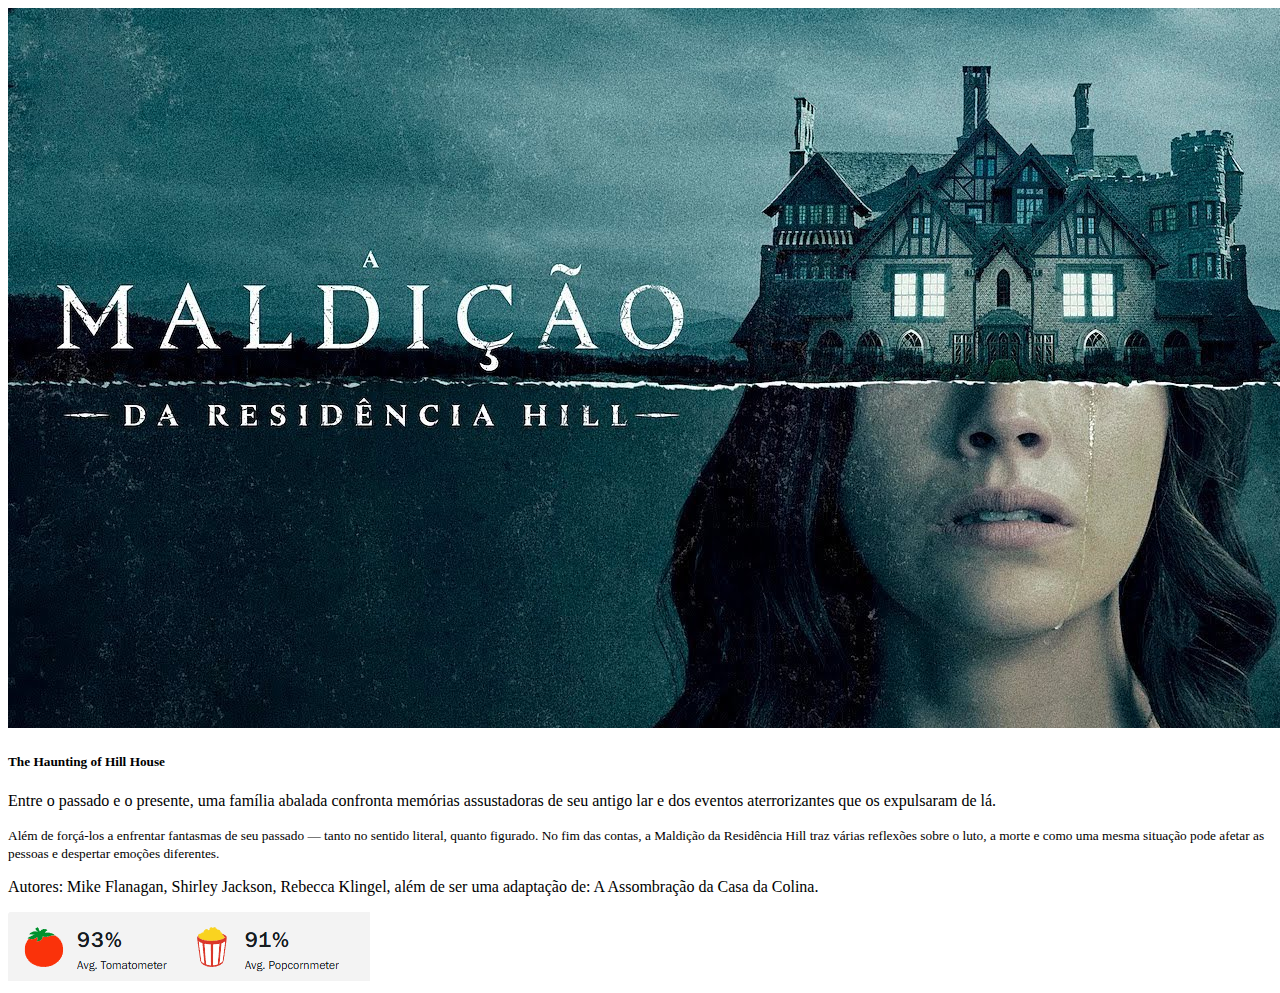
<file: public/detalhes1.html>
<!DOCTYPE html>
<html lang="en">
<head>
    <meta charset="UTF-8">
    <meta name="viewport" content="width=device-width, initial-scale=1.0">
    <title>Castlevania Series - Maldição da Casa Hill</title>
    <script src="app.js"></script>
    <link href="https://cdn.jsdelivr.net/npm/bootstrap@5.3.5/dist/css/bootstrap.min.css" rel="stylesheet" integrity="sha384-SgOJa3DmI69IUzQ2PVdRZhwQ+dy64/BUtbMJw1MZ8t5HZApcHrRKUc4W0kG879m7" crossorigin="anonymous">
</head>
<body>
  <div class="card mb-3">
    <img src="maldicaohill.jpg" class="card-img-top" alt="...">
    <div class="card-body">
      <h5 class="card-title">The Haunting of Hill House</h5>
      <p class="card-text">Entre o passado e o presente, uma família abalada confronta memórias assustadoras de seu antigo lar e dos eventos aterrorizantes que os expulsaram de lá.</p>
      <p class="card-text"><small class="text-body-secondary">Além de forçá-los a enfrentar fantasmas de seu passado — tanto no sentido literal, quanto figurado. No fim das contas, a Maldição da Residência Hill traz várias reflexões sobre o luto, a morte e como uma mesma situação pode afetar as pessoas e despertar emoções diferentes.</small></p>
    </div>
  </div>
  <div class="card">
    <div class="card-body">
      <p class="card-text">Autores: Mike Flanagan, Shirley Jackson, Rebecca Klingel, além de ser uma adaptação de: A Assombração da Casa da Colina.</p>
    </div>
    <img src="hilltomate.png" class="card-img-bottom" alt="...">
  </div>
    </div>
</body>
</html>
</file>
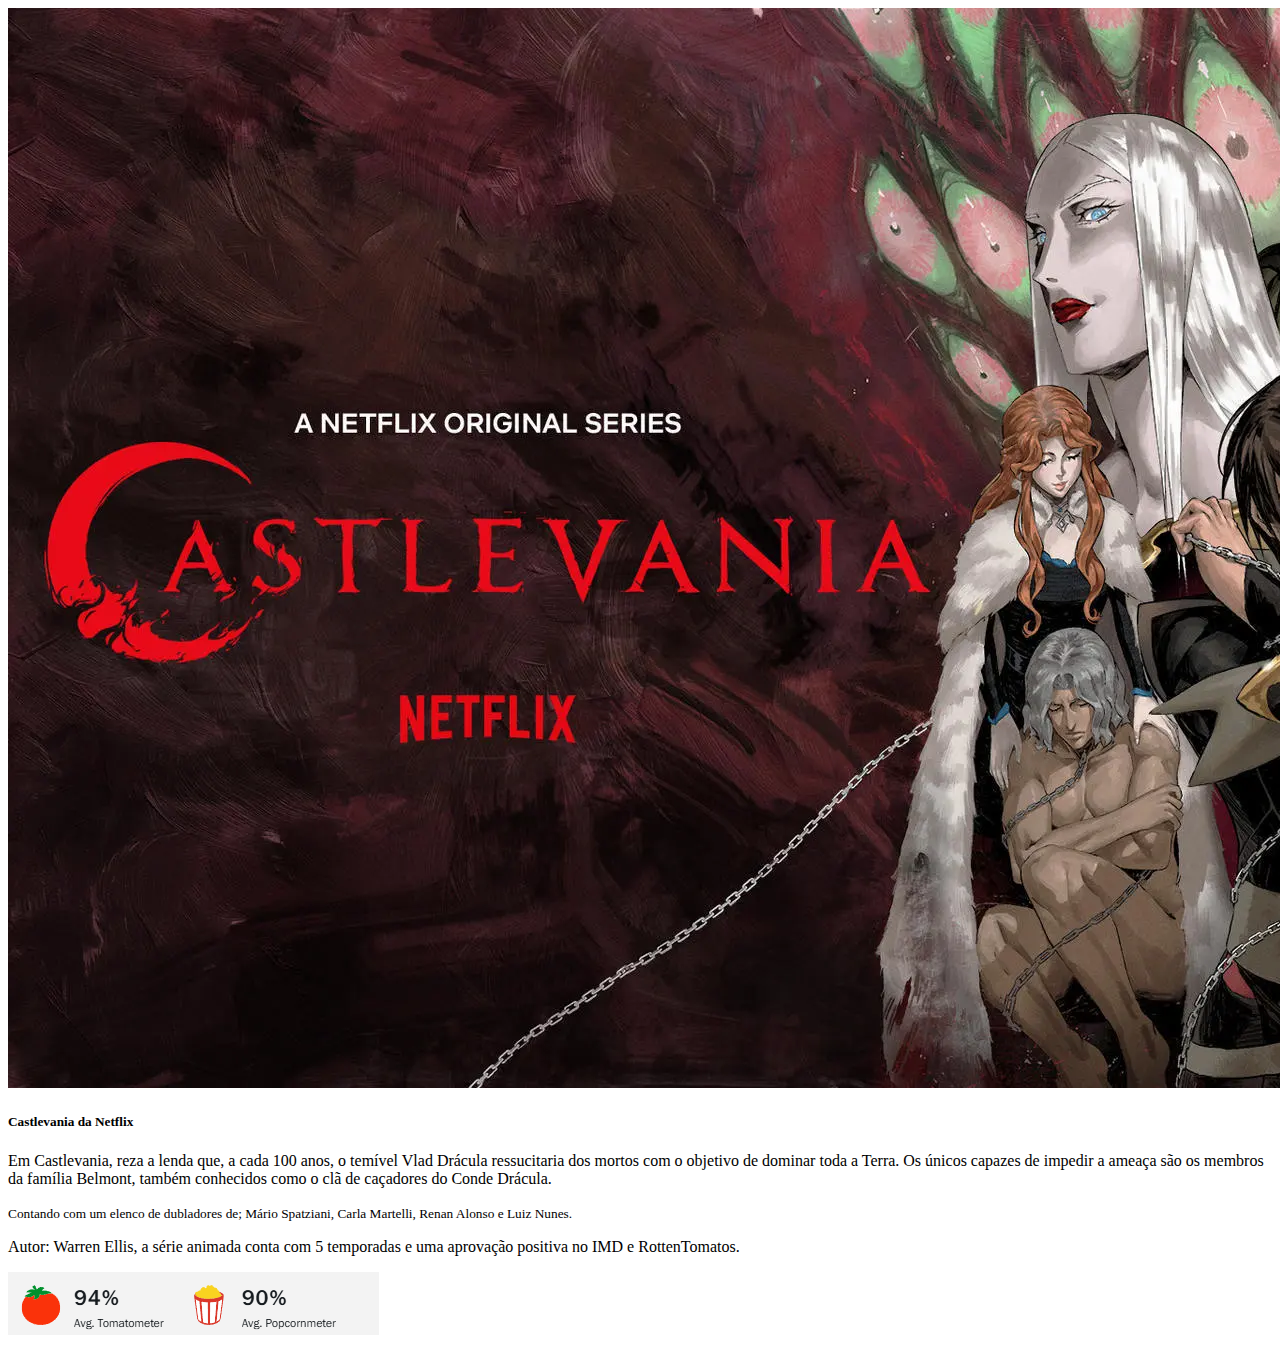
<file: public/detalhes2.html>
<!DOCTYPE html>
<html lang="en">
<head>
    <meta charset="UTF-8">
    <meta name="viewport" content="width=device-width, initial-scale=1.0">
    <title>Castlevania Series - Maldição da Casa Hill</title>
    <link href="https://cdn.jsdelivr.net/npm/bootstrap@5.3.5/dist/css/bootstrap.min.css" rel="stylesheet" integrity="sha384-SgOJa3DmI69IUzQ2PVdRZhwQ+dy64/BUtbMJw1MZ8t5HZApcHrRKUc4W0kG879m7" crossorigin="anonymous">
</head>
<body>
    
    <div class="card mb-3">
        <img src="castlevaniadaNetflix.png" class="card-img-top" alt="...">
        <div class="card-body">
          <h5 class="card-title">Castlevania da Netflix</h5>
          <p class="card-text">Em Castlevania, reza a lenda que, a cada 100 anos, o temível Vlad Drácula ressucitaria dos mortos com o objetivo de dominar toda a Terra. Os únicos capazes de impedir a ameaça são os membros da família Belmont, também conhecidos como o clã de caçadores do Conde Drácula.</p>
          <p class="card-text"><small class="text-body-secondary">Contando com um elenco de dubladores de; Mário Spatziani, Carla Martelli, Renan Alonso e Luiz Nunes.</small></p>
        </div>
      </div>
      <div class="card">
        <div class="card-body">
          <p class="card-text">Autor: Warren Ellis, a série animada conta com 5 temporadas e uma aprovação positiva no IMD e RottenTomatos.</p>
        </div>
        <img src="castletomate.png" class="card-img-bottom" alt="...">
      </div>

</body>
</html>
</file>
